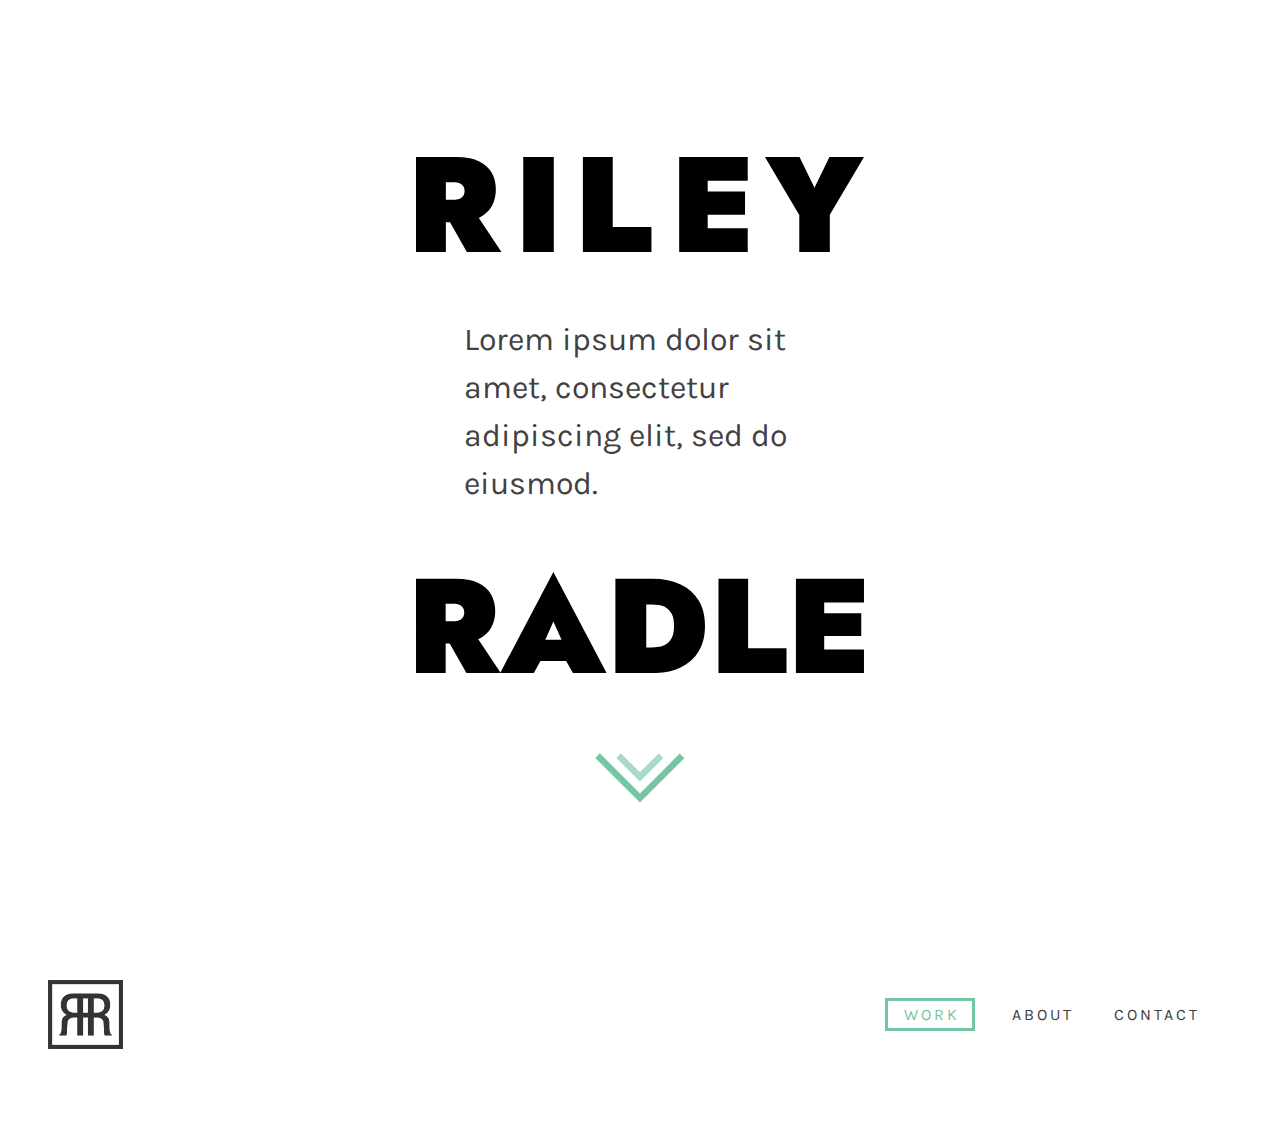
<file: index.html>
<!DOCTYPE html>
<html lang="en">

<head>
    <meta charset="UTF-8">
    <meta http-equiv="X-UA-Compatible" content="IE=edge">
    <meta name="viewport" content="width=device-width, initial-scale=1.0">

    <!-- Link in the CSS files -->
    <link rel="stylesheet" href="./css/global.css">
    <link rel="stylesheet" href="./css/navbar.css">
    <link rel="stylesheet" href="./css/home.css">

    <!-- Jquery CDN -->
    <script src="https://code.jquery.com/jquery-3.6.3.min.js"
        integrity="sha256-pvPw+upLPUjgMXY0G+8O0xUf+/Im1MZjXxxgOcBQBXU=" crossorigin="anonymous"></script>

    <!-- Personal Javascript -->
    <script src="./js/navbar.js"></script>
    <script src="./js/home.js"></script>

    <title>Riley Radle</title>
</head>

<body>

    <section id="home" class="page" aria-hidden="false">
        <svg class="hero-name" id="first-name" version="1.1" id="Layer_1" xmlns="http://www.w3.org/2000/svg"
            xmlns:xlink="http://www.w3.org/1999/xlink" x="0px" y="0px" viewBox="0 0 724.8 153.8" xml:space="preserve">
            <g id="Isolation_Mode">
                <g>
                    <path
                        d="M48.3,0v153.7H0V0H48.3z M31.2,0h33.6c15.1,0,27.3,2.3,36.8,6.8c9.4,4.5,16.4,10.8,20.9,18.7s6.7,17,6.7,27.2
			c0,10.1-2.2,19.1-6.7,27.1S111.1,94,101.6,98.6c-9.4,4.5-21.7,6.8-36.8,6.8H31.2V69.2h29.2c4.1,0,7.5-0.5,10.1-1.6s4.6-2.7,6-4.9
			s2.1-4.8,2.1-7.7c0-3.1-0.7-5.7-2.1-7.8c-1.4-2.1-3.4-3.7-6-4.8s-6-1.6-10.1-1.6H31.2V0z M94.4,87.9l43.9,65.9h-56L45,87.9H94.4z" />
                    <path d="M222.9,0v153.7h-49.4V0H222.9z" />
                    <path d="M318.3,0v113.1h62.6v40.6H270V0H318.3z" />
                    <path d="M471.9,0v153.7h-46.1V0H471.9z M459.2,0h77.5v38.4h-77.5V0z M459.2,56h73.1v37.3h-73.1V56z M459.2,115.3h77.5
			v38.4h-77.5V115.3z" />
                    <path d="M724.8,0l-55.3,93.3v60.4h-49.4V93.8L564.5,0h56l24.2,49.6L668.9,0H724.8z" />
                </g>
            </g>
        </svg>

        <div id="cta">
            Lorem ipsum dolor sit amet, consectetur adipiscing elit, sed do eiusmod.
        </div>

        <svg class="hero-name" id="last-name" version="1.1" id="Layer_1" xmlns="http://www.w3.org/2000/svg"
            xmlns:xlink="http://www.w3.org/1999/xlink" x="0px" y="0px" viewBox="0 0 694 156.7" xml:space="preserve">
            <g id="Isolation_Mode">
                <g>
                    <path d="M45.9,10.6v146.1H0V10.6H45.9z M29.6,10.6h31.9c14.3,0,26,2.2,35,6.5s15.6,10.2,19.8,17.7s6.4,16.1,6.4,25.9
			c0,9.6-2.1,18.2-6.4,25.8c-4.2,7.6-10.9,13.5-19.8,17.8c-9,4.3-20.6,6.5-35,6.5H29.6V76.4h27.8c3.9,0,7.1-0.5,9.6-1.6
			c2.5-1,4.4-2.6,5.7-4.7c1.3-2.1,2-4.5,2-7.3c0-2.9-0.7-5.4-2-7.4s-3.2-3.5-5.7-4.6c-2.5-1-5.7-1.6-9.6-1.6H29.6
			C29.6,49.2,29.6,10.6,29.6,10.6z M89.7,94.1l41.7,62.6H78.2L42.7,94.1L89.7,94.1L89.7,94.1z" />
                    <path d="M194.9,117.2l3.5,10.4l-15.9,29h-52.2L212.8,0l82.5,156.6h-52.2L227.7,129l3.1-11.9l-18-40.3L194.9,117.2z
			 M174.7,104.9h77.2v33h-77.2V104.9z" />
                    <path d="M356.7,10.6v146.1h-47.8V10.6H356.7z M340.6,156.7V117h23.6c4,0,8.1-0.3,12.3-1c4.2-0.7,8-2.2,11.5-4.4
			c3.5-2.2,6.3-5.6,8.5-10c2.2-4.5,3.2-10.4,3.2-18c0-7.5-1.1-13.5-3.2-18c-2.2-4.5-5-7.8-8.5-10s-7.3-3.7-11.5-4.4s-8.3-1-12.3-1
			h-23.6V10.5h25.7c17,0,31.6,2.9,43.7,8.8c12.2,5.8,21.5,14.2,28,25c6.5,10.9,9.7,23.9,9.7,39.2c0,15.2-3.2,28.2-9.7,39.1
			s-15.8,19.3-28,25.2c-12.2,5.8-26.8,8.8-43.7,8.8h-25.7V156.7z" />
                    <path d="M514.5,10.6v107.5H574v38.6H468.6V10.6H514.5z" />
                    <path d="M632.4,10.6v146.1h-43.8V10.6H632.4z M620.3,10.6H694v36.5h-73.7V10.6z M620.3,63.8h69.5v35.5h-69.5V63.8z
			 M620.3,120.1H694v36.5h-73.7V120.1z" />
                </g>
            </g>
        </svg>

        <div id="arrow-container">
            <svg id="hero-arrow" class="hoverable" version="1.1" xmlns="http://www.w3.org/2000/svg"
                xmlns:xlink="http://www.w3.org/1999/xlink" x="0px" y="0px" viewBox="0 0 138.3 76.5"
                style="enable-background:new 0 0 138.3 76.5;" xml:space="preserve">
                <g id="Isolation_Mode">
                    <g>
                        <polyline class="arrow-stroke1" points="3.9,4 69.4,69.5 134.4,4.4 		" />
                        <polyline class="arrow-stroke2" points="36.4,4 69.3,36.9 101.9,4.2 		" />
                    </g>
                </g>
            </svg>
        </div>
    </section>

    <main>
        <div id="backdrop-filter"></div>
        <!-- Start the navbar as being hidden -->
        <nav aria-hidden="true" class="nav-hidden">
            <img id="logo" class="hoverable" src="./assets/images/MyLogo.png" alt="">

            <svg id="hamburger" class="hoverable" version="1.1" xmlns="http://www.w3.org/2000/svg" xmlns:xlink="http://www.w3.org/1999/xlink" x="0px" y="0px"
                viewBox="0 0 100 75" style="enable-background:new 0 0 100 75;" xml:space="preserve">
                <g id="Isolation_Mode">
                    <g>
                        <rect class="hamburger-line top" width="100" height="10" />
                    </g>
                    <g>
                        <rect class="hamburger-line middle" y="32.5" width="100" height="10" />
                    </g>
                    <g>
                        <rect class="hamburger-line bottom" y="65" width="100" height="10" />
                    </g>
                </g>
            </svg>
            <ul id="nav-link-list" class="nav-hidden">
                <li><span id="work-link" class="nav-link current hoverable">Work</span></li>
                <li><span id="about-link" class="nav-link hoverable">About</span></li>
                <li><span id="contact-link" class="nav-link hoverable">Contact</span></li>
            </ul>
        </nav>

        <section id="work" class="page" aria-hidden="true">
            <!-- Instead of a separate html page swap out the content with javascript -->
        </section>

        <section id="about" class="page" aria-hidden="true">
            <!-- Instead of a separate html page swap out the content with javascript -->
        </section>

        <section id="contact" class="page" aria-hidden="true">
            <!-- Instead of a separate html page swap out the content with javascript -->
        </section>
    </main>

</body>

</html>
</file>
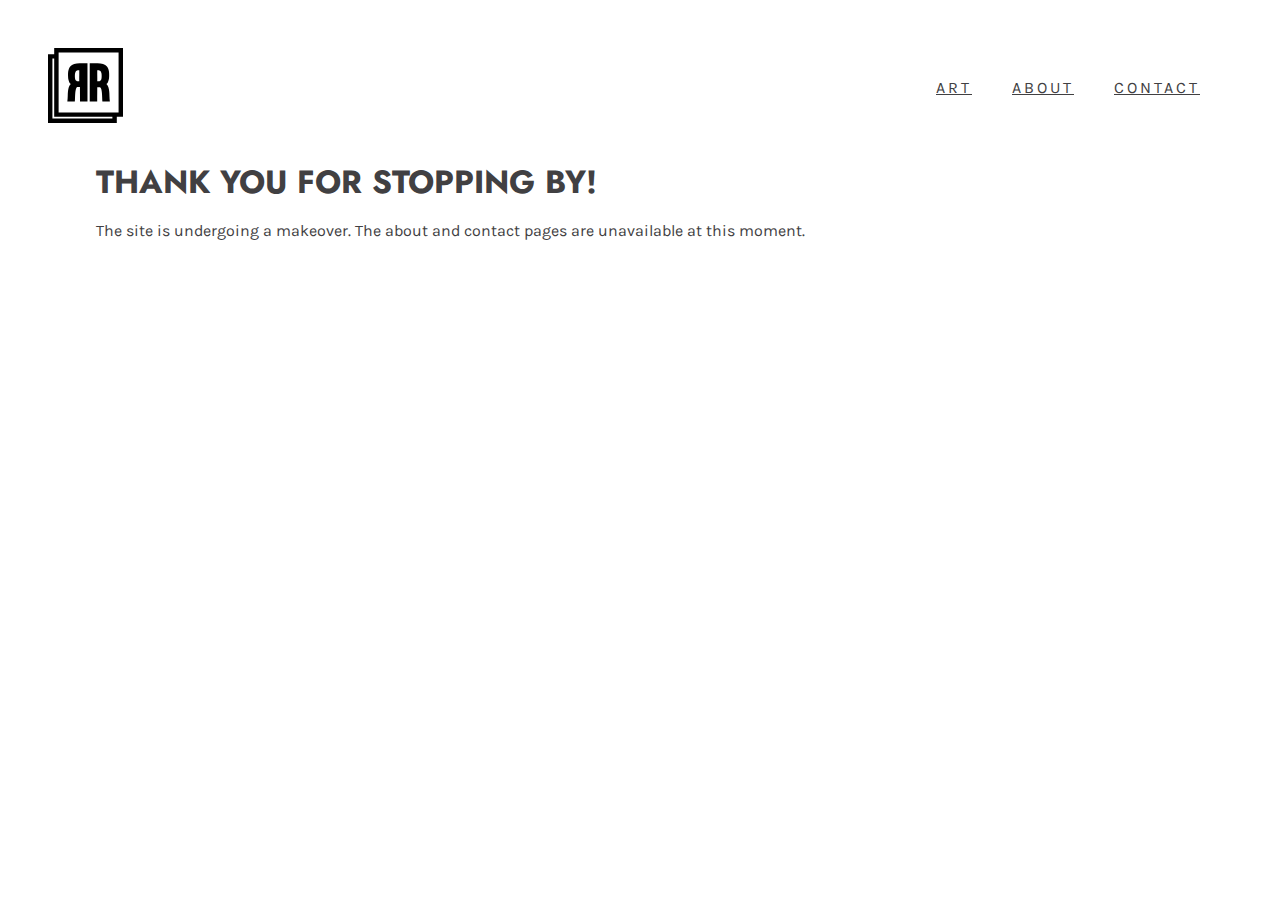
<file: wip.html>
<!DOCTYPE html>
<html lang="en">

<head>
    <link rel="stylesheet" href="./css/global.css">
    <link rel="stylesheet" href="./css/navbar.css">
    <link rel="stylesheet" href="./css/footer.css">

    <script src="https://code.jquery.com/jquery-3.6.3.min.js"
        integrity="sha256-pvPw+upLPUjgMXY0G+8O0xUf+/Im1MZjXxxgOcBQBXU=" crossorigin="anonymous"></script>
    <script src="./js/navbar.js"></script>

    <meta charset="UTF-8">
    <meta name="viewport" content="width=device-width, initial-scale=1.0">
    <title>Work In Progess</title>
</head>

<body>
    <div id="backdrop-filter"></div>
    <nav class="nav-hidden" id="main-nav">
        <!-- <a href="./index.html"><img id="logo" class="hoverable" src="./assets/images/MyLogo2.png" alt=""></a> -->
        <a href="./index.html">
            <?xml version="1.0" encoding="UTF-8"?>
            <svg id="logo" data-name="Isolation Mode" xmlns="http://www.w3.org/2000/svg" viewBox="0 0 326.44 326.44">
                <!-- <defs>
                    <style>
                        .cls-1 {
                            fill: #404040;
                        }
                    </style>
                </defs> -->
                <g id="LogoExpanded">
                    <g>
                        <path class="cls-1"
                            d="m84.2,232.81c.93-7.74,1.47-15.37,1.63-22.89.16-7.51.54-14.56,1.16-21.15.62-6.58,1.78-12.59,3.49-18.01,1.71-5.42,4.57-9.99,8.6-13.71-.62-.77-1.55-1.74-2.79-2.9-1.24-1.16-2.48-2.94-3.72-5.34-1.24-2.4-2.4-5.77-3.49-10.11-1.08-4.34-1.7-10.07-1.86-17.2-.46-13.17.85-23.43,3.95-30.79,3.1-7.36,7.52-12.82,13.25-16.38,5.73-3.56,12.63-5.73,20.68-6.51,8.06-.77,16.89-1.16,26.49-1.16h10.92s9.3,0,9.3,0v166.15h-32.53c0-6.19,0-11.62,0-16.27s-.04-9.64-.12-14.99c-.08-5.34-.12-10.34-.12-14.99s0-10.07,0-16.27h-12.08c-2.48,1.09-4.34,4.03-5.58,8.83-1.24,4.8-2.13,10.34-2.67,16.62-.54,6.27-.89,12.74-1.05,19.4-.15,6.66-.46,12.55-.93,17.66h-32.53Zm37.43-90.86c1.32,1.09,2.79,1.86,4.42,2.32,1.63.46,3.33.74,5.11.81,1.78.08,3.45.12,5,.12-.15-2.17-.23-5.93-.23-11.27s.08-10.73.23-16.15c0-6.51,0-13.48,0-20.91h-2.56c-1.24,0-2.67.16-4.3.46-1.63.31-3.25.89-4.88,1.74-1.63.85-2.98,2.13-4.07,3.83-1.08,1.71-1.9,4.15-2.44,7.32-.54,3.18-.85,6.47-.93,9.88-.08,3.41.04,6.66.35,9.76.31,3.1.78,5.58,1.39,7.44.62,2.02,1.59,3.57,2.9,4.65Z" />
                        <path class="cls-1"
                            d="m236.68,232.81c-.46-5.11-.78-11-.93-17.66-.16-6.66-.5-13.13-1.05-19.4-.54-6.27-1.43-11.81-2.67-16.62-1.24-4.8-3.1-7.74-5.58-8.83h-12.08v16.27c0,4.65-.04,9.64-.12,14.99-.08,5.34-.12,10.34-.12,14.99v16.27h-32.53V66.66h20.22c9.6,0,18.43.39,26.49,1.16,8.05.78,14.95,2.94,20.68,6.51,5.73,3.57,10.14,9.03,13.25,16.38,3.1,7.36,4.42,17.62,3.95,30.79-.16,7.13-.78,12.86-1.86,17.2-1.09,4.34-2.25,7.71-3.49,10.11-1.24,2.4-2.48,4.18-3.72,5.34-1.24,1.16-2.17,2.13-2.79,2.9,4.03,3.72,6.89,8.29,8.6,13.71,1.7,5.42,2.86,11.43,3.49,18.01.62,6.59,1.01,13.63,1.16,21.15.15,7.52.7,15.14,1.63,22.89h-32.53Zm-4.88-95.51c.62-1.86,1.08-4.34,1.39-7.44.31-3.1.42-6.35.35-9.76-.08-3.41-.39-6.7-.93-9.88-.54-3.17-1.36-5.61-2.44-7.32-1.09-1.7-2.44-2.98-4.07-3.83-1.63-.85-3.25-1.43-4.88-1.74-1.63-.31-3.06-.46-4.3-.46h-2.56v20.91c.15,5.42.23,10.81.23,16.15s-.08,9.1-.23,11.27c1.55,0,3.21-.04,5-.12,1.78-.08,3.49-.35,5.11-.81,1.63-.47,3.1-1.24,4.42-2.32,1.31-1.08,2.28-2.63,2.9-4.65Z" />
                    </g>
                    <path class="cls-1"
                        d="m326.44,299.47H26.97V0h299.47v299.47Zm-280.25-19.23h261.02V19.23H46.2v261.02Z" />
                    <polygon class="cls-1"
                        points="299.47 326.44 0 326.44 0 26.97 36.58 26.97 36.58 46.2 19.23 46.2 19.23 307.22 280.25 307.22 280.25 289.86 299.47 289.86 299.47 326.44" />
                </g>
            </svg>
        </a>

        <svg id="hamburger" class="hoverable" version="1.1" xmlns="http://www.w3.org/2000/svg"
            xmlns:xlink="http://www.w3.org/1999/xlink" x="0px" y="0px" viewBox="0 0 100 75"
            style="enable-background:new 0 0 100 75;" xml:space="preserve">
            <g id="Isolation_Mode">
                <g>
                    <rect class="hamburger-line top" width="100" height="10" />
                </g>
                <g>
                    <rect class="hamburger-line middle" y="32.5" width="100" height="10" />
                </g>
                <g>
                    <rect class="hamburger-line bottom" y="65" width="100" height="10" />
                </g>
            </g>
        </svg>
        <div id="nav-link-list">
            <svg id="close" class="hoverable" data-name="Layer 1" xmlns="http://www.w3.org/2000/svg"
                viewBox="0 0 77.78 77.78">
                <rect class="cls-1" y="45" width="100" height="10" transform="translate(-31.82 38.89) rotate(-45)" />
                <rect class="cls-1" y="45" width="100" height="10" transform="translate(38.89 -31.82) rotate(45)" />
            </svg>
            <?xml version="1.0" encoding="UTF-8"?>
            <svg id="eye-closed-svg" class="hoverable light-dark-btn current" data-name="Layer 1 copy"
                xmlns="http://www.w3.org/2000/svg" viewBox="0 0 60.41 47.08">
                <path class="cls-1"
                    d="m56.88,37.07l3.54-3.54-7.89-7.89c1.66-1.97,3.09-4.16,4.2-6.55l-4.54-2.1c-3.94,8.53-12.57,14.04-21.97,14.04s-18.03-5.51-21.97-14.04l-4.54,2.1c1.11,2.4,2.54,4.59,4.2,6.55l-7.89,7.89,3.54,3.54,7.9-7.9c1.65,1.38,3.44,2.57,5.35,3.56l-4.28,10.33,4.62,1.91,4.28-10.33c2.03.65,4.14,1.08,6.3,1.26v11.17h5v-11.17c2.16-.19,4.27-.62,6.3-1.26l4.28,10.33,4.62-1.91-4.28-10.33c1.91-.99,3.7-2.18,5.35-3.56l7.9,7.9Z" />
            </svg>
            <?xml version="1.0" encoding="UTF-8"?>
            <svg id="eye-open-svg" class="hoverable light-dark-btn" data-name="Layer 1"
                xmlns="http://www.w3.org/2000/svg" viewBox="0 0 60.41 47.08">
                <path class="cls-1"
                    d="m30.2,36c-11.35,0-21.75-6.65-26.51-16.94l-.48-1.05.48-1.05C8.43,6.66,18.84,0,30.2,0s21.77,6.66,26.51,16.96l.48,1.05-.48,1.05c-4.76,10.29-15.17,16.94-26.51,16.94ZM8.74,18.01c4.15,7.93,12.45,13,21.46,13s17.31-5.06,21.46-13c-4.14-7.94-12.43-13.01-21.46-13.01s-17.32,5.07-21.46,13.01Z" />
                <circle class="cls-1" cx="30.2" cy="18" r="8.56" />
            </svg>
            <span><a href="./index.html" id="work-link" class="nav-link hoverable">Art</a></span>
            <span><a href="./wip.html" id="about-link" class="nav-link hoverable">About</a></span>
            <span><a href="./wip.html" id="contact-link" class="nav-link hoverable">Contact</a></span>
        </div>
    </nav>

    <main>
        <header>
            <h1 class="major-title">Thank you for stopping by!</h1>
            <p>The site is undergoing a makeover. The about and contact pages are unavailable at this moment.</p>
        </header>
    </main>

    <style>
        main {
            margin-left: var(--page-margin);
            margin-right: var(--page-margin);
            margin-top: 2rem;
        }
        .major-title {
            margin-bottom: 1rem;
        }
    </style>
</body>

</html>
</file>
<file: css/global.css>
/* @import url('https://fonts.googleapis.com/css2?family=Montserrat:wght@300&display=swap'); */
@import url('https://fonts.googleapis.com/css2?family=Jost:wght@900&display=swap');
@import url('https://fonts.googleapis.com/css2?family=Karla&display=swap');

/* Global resets */
* {
    margin: 0;
    padding: 0;
}

:root {
    /* Reused Colors */
    --foreground-dark: #414042;
    --foreground-light: #95989b;
    --off-white: #f0f0f0;
    --accent-color: #75C7A3;
    --accent-color-faded: #A8DACB;

    /* Reused border */
    --border: 20px solid var(--foreground-dark);

    /* Reused Units */
    --page-margin: 6rem;

    /* Reused transitions */
    --fade: fade .5s forwards ease-in;
    --opacity-transition: opacity .25s;
    --background-transition: background-color .25s ease;
    --color-transition: color .25s ease;
    --border-transition: border-color .25s ease;
}

::-webkit-scrollbar {
    width: 5px;
}

::-webkit-scrollbar-track {
    background-color: transparent;
}

::-webkit-scrollbar-thumb {
    background-color: var(--foreground-light);
}

::-webkit-scrollbar-thumb:hover {
    background-color: var(--foreground-dark);
}


::selection {
    background-color: var(--foreground-dark);
    color: white;
}

:focus-visible {
    outline: 2px solid var(--foreground-dark);
    border-radius: 0;
    padding: .5rem;
}

body {
    font-family: "Karla", sans-serif;
    color: var(--foreground-dark);

    min-height: 100vh;
}

.major-title {
    font-family: "Jost", "Karla", sans-serif;
    letter-spacing: 0;
    text-transform: uppercase;
}

.hoverable:hover {
    cursor: pointer;
}

.page {
    padding-top: 2rem;
    animation: var(--fade);
}

a.link {
    text-decoration: underline;
    color: var(--foreground-light);
    transition: var(--color-transition);
}

a.link:hover {
    color: var(--accent-color);
}

/* .page > * {
    padding-left: var(--page-margin);
    padding-right: var(--page-margin);
} */

/* This is the point at which we break into mobile view */
@media (max-width: 650px) {
    :root {
        --page-margin: 1.5rem;
    }
}

@keyframes fade {
    from {
        opacity: 0;
    }

    to {
        opacity: 100%;
    }
}
</file>
<file: css/navbar.css>
nav {
    display: flex;
    justify-content: space-between;
    align-items: center;
    padding: 3rem 5rem 0 3rem;
}

#logo {
    width: 75px;
}

#nav-link-list {
    gap: 2.5rem;
    display: flex;
}

#nav-link-list > li {
    list-style: none;
}

.nav-link {
    text-transform: uppercase;
    letter-spacing: 3px;
    color: var(--gray);
    transition: var(--color-transition);
}

/* Represents the link of the page that the user is currently on */
.nav-link.current {
    padding: .25rem .75rem .25rem 1rem;
    color: var(--accent-color);
    outline: 3px solid var(--accent-color);
}

.nav-link:hover {
    color: var(--accent-color);
}

#hamburger {
    display: none;
    width: 60px;
    fill: var(--gray);
}

@media (max-width: 650px) {
    nav {
        padding: 3rem 3rem 0 3rem;
    }

    #hamburger {
        display: block;
        z-index: 100;
    }

    #nav-link-list {
        z-index: 50;
        display: block;
        position: fixed;
        left: 35%;
        right: 0;
        top: 0;
        bottom: 0;
        padding-top: 20vh;
        transition: transform .25s ease-in-out;
    }

    nav.nav-hidden > #nav-link-list {
        transform: translateX(65vw);
    }

    nav::before {
        z-index: 25;
        content: "";
        position: fixed;
        top: 0;
        bottom: 0;
        left: 0;
        right: 0;
        filter: brightness(.5);
    }

    .nav-link {
        line-height: 2;
        font-size: 2rem;
    }
}
</file>
<file: css/home.css>
#home {
    /* Describes padding below first name and above last name */
    --name-padding: 2rem;
    /* Describes the border below the first name and above the last name */
    --name-border: clamp(10px, 1vw, 15px) solid var(--off-black);
    /* Describes the width of the hero section (the min limits the max size) */
    --hero-width: min(35vw, 650px);

    display: flex;
    flex-direction: column;
    justify-content: center;
    width: var(--hero-width);
    height: 100vh;
    margin: auto;
}

.hero-name {
    fill: var(--off-black);
}

#first-name {
    padding-bottom: var(--name-padding);
    border-bottom: var(--name-border);
}

#last-name {
    padding-top: var(--name-padding);
    border-top: var(--name-border);
}

#cta {
    margin: 2rem 3rem;
    font-size: 2rem;
    line-height: 1.5em;
    color: var(--gray);
}

#arrow-container {
    text-align: center;
    margin-top: 5rem;
}

#hero-arrow {
    width: 20%;
}

.arrow-stroke1 {
    fill: none;
    stroke: var(--accent-color);
    stroke-width: 10;
    stroke-miterlimit: 10;
}

.arrow-stroke2 {
    fill: none;
    stroke: var(--accent-color-faded);
    stroke-width: 10;
    stroke-miterlimit: 10;
}

/* Tablet widths */
@media (max-width: 1000px) {
    #home {
        --hero-width: 50vw;
    }

    #cta {
        margin: 1rem 2rem;
        font-size: 1.5rem;
    }

    #arrow {
        width: 30%;
    }
}

/* Mobile widths */
@media (max-width: 430px) {
    #home {
        --hero-width: 80vw;
    }

    #cta {
        margin: 1rem 2rem;
        font-size: 1.5rem;
    }

    #arrow {
        width: 30%;
    }
}
</file>
<file: css/footer.css>
.footer-links {
    padding-top: 3rem;
    padding-bottom: 3rem;
    display: flex;
    justify-content: center;
}

.footer-link {
    padding-left: 1rem;
    padding-right: 1rem;
}
</file>
